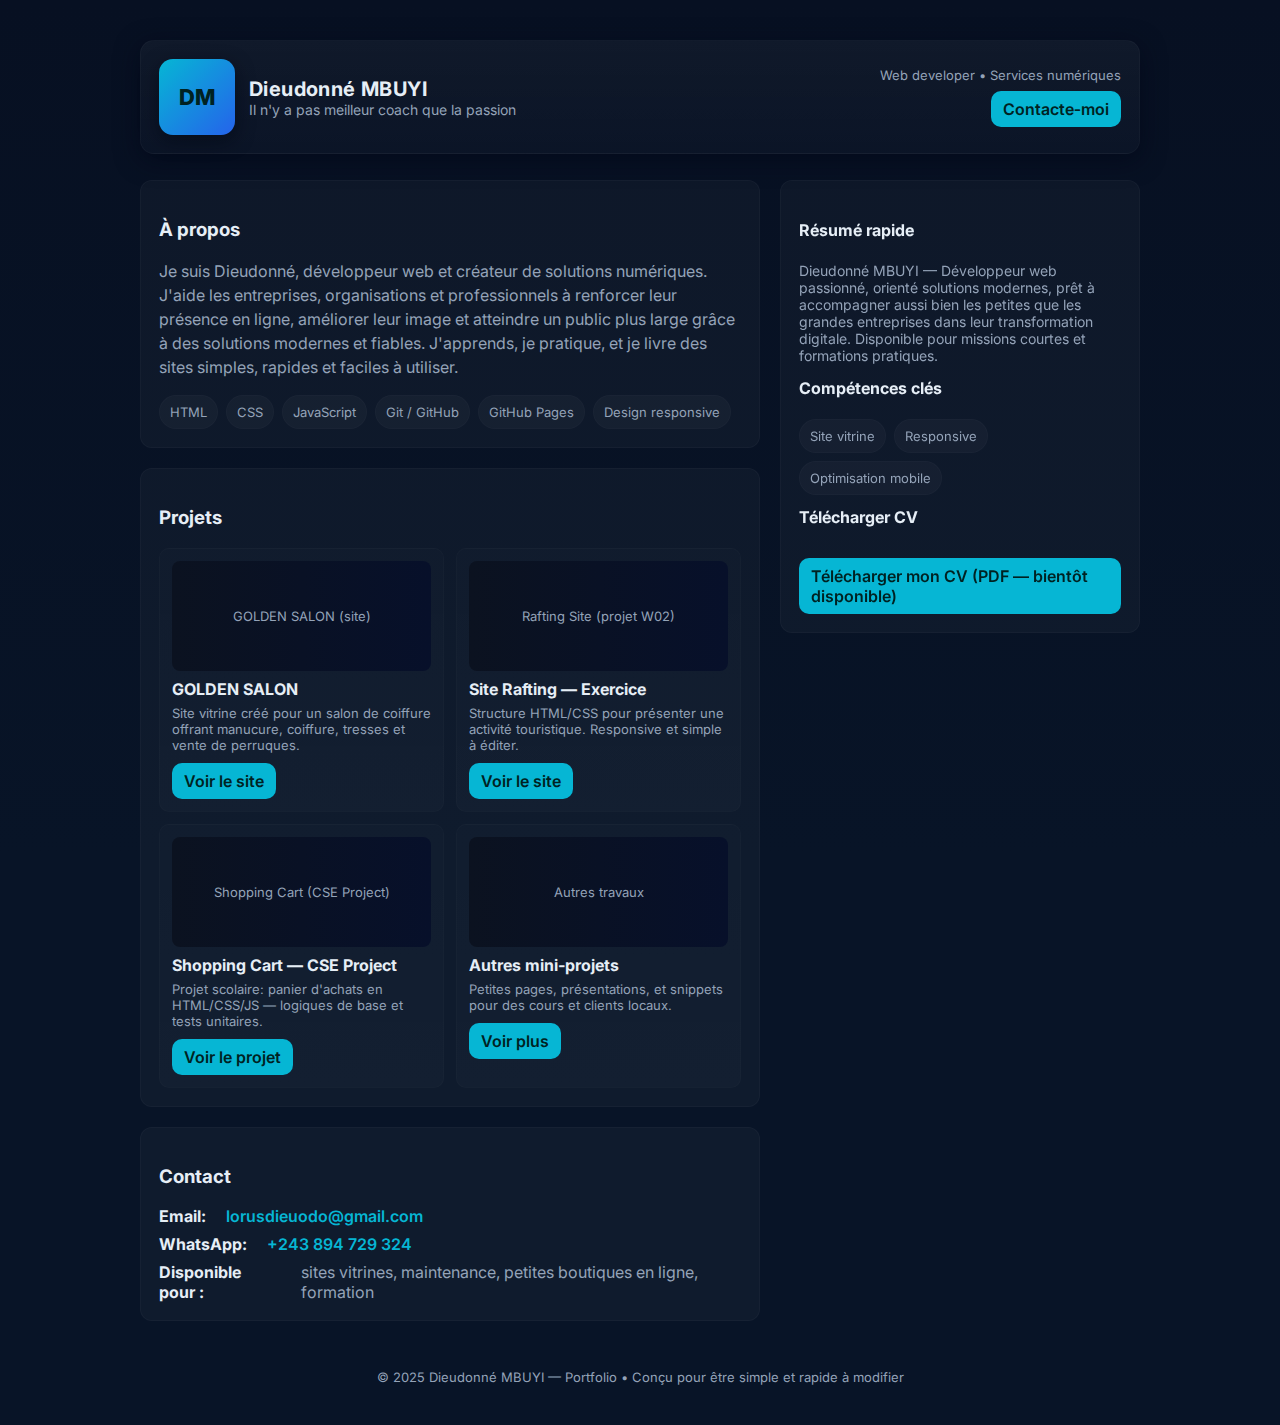
<file: PORTEFOLIO Dieudo/index.html>
<!--
  Portfolio simple, moderne et responsive pour Dieudonné MBUYI
  Instructions:
  - Enregistrer ce fichier comme index.html.
  - Modifier les sections "À propos" et "Projets" avec tes textes et liens.
  - Pour publier gratuitement : créer un dépôt GitHub et activer GitHub Pages (branch main / folder root) puis pousser ce fichier.
-->
<!doctype html>

<html lang="fr">

<head>
  <meta charset="utf-8">
  <meta name="viewport" content="width=device-width,initial-scale=1">
  <title>Dieudonné MBUYI — Portfolio</title>
  <link rel="preconnect" href="https://fonts.googleapis.com">
  <link rel="preconnect" href="https://fonts.gstatic.com" crossorigin>
  <link href="https://fonts.googleapis.com/css2?family=Inter:wght@300;400;600;800&display=swap" rel="stylesheet">
  <style>
    :root {
      --bg: #0f1724;
      --card: #0b1220;
      --accent: #06b6d4;
      --muted: #94a3b8;
      --glass: rgba(255, 255, 255, 0.04);
      --radius: 14px;
      --maxw: 1000px;
      --gap: 20px;
      font-family: 'Inter', system-ui, -apple-system, 'Segoe UI', Roboto, 'Helvetica Neue', Arial;
    }

    * {
      box-sizing: border-box
    }

    body {
      margin: 0;
      background: linear-gradient(180deg, #071022 0%, #081427 60%);
      color: #e6eef6;
      -webkit-font-smoothing: antialiased;
      -moz-osx-font-smoothing: grayscale;
      padding: 40px 20px;
      display: flex;
      justify-content: center;
    }

    .container {
      width: 100%;
      max-width: var(--maxw);
      display: grid;
      grid-template-columns: 1fr 360px;
      gap: var(--gap);
      align-items: start;
    }

    header.card {
      grid-column: 1/3;
      display: flex;
      justify-content: space-between;
      align-items: center;
      background: linear-gradient(180deg, var(--glass), rgba(255, 255, 255, 0.02));
      border-radius: var(--radius);
      padding: 18px;
      box-shadow: 0 6px 24px rgba(2, 6, 23, 0.6);
      border: 1px solid rgba(255, 255, 255, 0.03);
      margin-bottom: 6px;
    }

    .brand {
      display: flex;
      gap: 14px;
      align-items: center;
    }

    .avatar {
      width: 76px;
      height: 76px;
      border-radius: 14px;
      display: flex;
      align-items: center;
      justify-content: center;
      background: linear-gradient(135deg, var(--accent), #2563eb);
      font-weight: 800;
      font-size: 22px;
      color: #022;
      box-shadow: 0 6px 18px rgba(4, 8, 20, 0.6);
    }

    h1 {
      margin: 0;
      font-size: 20px;
      letter-spacing: 0.4px
    }

    p.lead {
      margin: 0;
      color: var(--muted);
      font-size: 14px
    }

    main {
      background: transparent;
    }

    .card {
      background: rgba(255, 255, 255, 0.03);
      border-radius: 12px;
      padding: 18px;
      margin-bottom: var(--gap);
      border: 1px solid rgba(255, 255, 255, 0.03);
    }

    .about p {
      color: var(--muted);
      line-height: 1.5
    }

    .skills {
      display: flex;
      flex-wrap: wrap;
      gap: 8px;
      margin-top: 12px
    }

    .chip {
      background: rgba(255, 255, 255, 0.03);
      padding: 8px 10px;
      border-radius: 999px;
      font-size: 13px;
      color: var(--muted);
      border: 1px solid rgba(255, 255, 255, 0.02)
    }

    .projects-grid {
      display: grid;
      grid-template-columns: repeat(2, 1fr);
      gap: 12px
    }

    .project {
      padding: 12px;
      border-radius: 10px;
      background: linear-gradient(180deg, rgba(255, 255, 255, 0.01), rgba(255, 255, 255, 0.02));
      border: 1px solid rgba(255, 255, 255, 0.02)
    }

    .screenshot {
      height: 110px;
      border-radius: 8px;
      background: linear-gradient(90deg, #0b1220, #07102a);
      display: flex;
      align-items: center;
      justify-content: center;
      color: var(--muted);
      font-size: 13px;
      margin-bottom: 8px
    }

    .project h4 {
      margin: 0 0 6px 0
    }

    .project p {
      margin: 0;
      color: var(--muted);
      font-size: 13px
    }

    .btn {
      display: inline-block;
      padding: 8px 12px;
      border-radius: 10px;
      background: var(--accent);
      color: #022;
      text-decoration: none;
      font-weight: 600;
      margin-top: 10px
    }

    aside .card {
      position: sticky;
      top: 40px
    }

    .contact-list {
      display: flex;
      flex-direction: column;
      gap: 8px
    }

    .contact-item {
      display: flex;
      gap: 8px;
      align-items: center
    }

    .contact-item a {
      color: var(--accent);
      text-decoration: none;
      font-weight: 600
    }

    footer {
      grid-column: 1/3;
      text-align: center;
      color: var(--muted);
      font-size: 13px;
      margin-top: 8px
    }

    /* Responsive */
    @media (max-width:920px) {
      .container {
        grid-template-columns: 1fr
      }

      header.card {
        flex-direction: column;
        align-items: flex-start;
        gap: 14px
      }

      .projects-grid {
        grid-template-columns: 1fr
      }

      aside .card {
        position: static
      }
    }
  </style>
</head>

<body>
  <div class="container">
    <header class="card">
      <div class="brand">
        <div class="avatar">DM</div>
        <div>
          <h1>Dieudonné MBUYI</h1>
          <p class="lead">Il n'y a pas meilleur coach que la passion</p>
        </div>
      </div>
      <div style="text-align:right">
        <div style="font-size:13px;color:var(--muted)">Web developer • Services numériques</div>
        <a href="#contact" class="btn" style="margin-top:8px">Contacte‑moi</a>
      </div>
    </header>
    <main>
      <section class="card about">
        <h3>À propos</h3>
        <p>Je suis Dieudonné, développeur web et créateur de solutions numériques. J'aide les entreprises, organisations
          et professionnels à renforcer leur présence en ligne, améliorer leur image et atteindre un public plus large
          grâce à des solutions modernes et fiables. J'apprends, je pratique, et je livre des sites simples, rapides et
          faciles à utiliser.</p>

        <div class="skills" aria-hidden>
          <span class="chip">HTML</span>
          <span class="chip">CSS</span>
          <span class="chip">JavaScript</span>
          <span class="chip">Git / GitHub</span>
          <span class="chip">GitHub Pages</span>
          <span class="chip">Design responsive</span>
        </div>
      </section>

      <section class="card">
        <h3>Projets</h3>
        <div class="projects-grid">
          <article class="project">
            <div class="screenshot">GOLDEN SALON (site)</div>
            <h4>GOLDEN SALON</h4>
            <p>Site vitrine créé pour un salon de coiffure offrant manucure, coiffure, tresses et vente de perruques.
            </p>
            <a class="btn" href="https://dieudonne-mbuyi.github.io/golden-salon/" target="_blank">Voir le site</a>
          </article>

          <article class="project">
            <div class="screenshot">Rafting Site (projet W02)</div>
            <h4>Site Rafting — Exercice</h4>
            <p>Structure HTML/CSS pour présenter une activité touristique. Responsive et simple à éditer.</p>
            <a class="btn" href="https://dieudonne-mbuyi.github.io/wdd130/wwr/about.html" target="_blank">Voir le
              site</a>
          </article>

          <article class="project">
            <div class="screenshot">Shopping Cart (CSE Project)</div>
            <h4>Shopping Cart — CSE Project</h4>
            <p>Projet scolaire: panier d'achats en HTML/CSS/JS — logiques de base et tests unitaires.</p>
            <a class="btn" href="#" target="_blank">Voir le projet</a>
          </article>

          <article class="project">
            <div class="screenshot">Autres travaux</div>
            <h4>Autres mini‑projets</h4>
            <p>Petites pages, présentations, et snippets pour des cours et clients locaux.</p>
            <a class="btn" href="#" target="_blank">Voir plus</a>
          </article>
        </div>
      </section>

      <section class="card" id="contact">
        <h3>Contact</h3>
        <div class="contact-list">
          <div class="contact-item"><strong>Email:</strong>&nbsp;<a
              href="mailto:lorusdieuodo@gmail.com">lorusdieuodo@gmail.com</a></div>
          <div class="contact-item"><strong>WhatsApp:</strong>&nbsp;<a href="https://wa.me/243894729324"
              target="_blank">+243 894 729 324</a></div>
          <div class="contact-item"><strong>Disponible pour :</strong>&nbsp;<span style="color:var(--muted)">sites
              vitrines, maintenance, petites boutiques en ligne, formation</span></div>
        </div>
      </section>

    </main>

    <aside>
      <div class="card">
        <h4>Résumé rapide</h4>
        <p style="color:var(--muted);font-size:14px">Dieudonné MBUYI — Développeur web passionné, orienté solutions
          modernes, prêt à accompagner aussi bien les petites que les grandes entreprises dans leur transformation
          digitale. Disponible pour missions courtes et formations pratiques.</p>

        <h4 style="margin-top:12px">Compétences clés</h4>
        <div class="skills" style="margin-top:8px">
          <span class="chip">Site vitrine</span>
          <span class="chip">Responsive</span>
          <span class="chip">Optimisation mobile</span>
        </div>

        <h4 style="margin-top:12px">Télécharger CV</h4>
        <a class="btn" href="#">Télécharger mon CV (PDF — bientôt disponible)</a>
      </div>
    </aside>

    <footer>© 2025 Dieudonné MBUYI — Portfolio • Conçu pour être simple et rapide à modifier</footer>

  </div>
</body>

</html>
</file>
